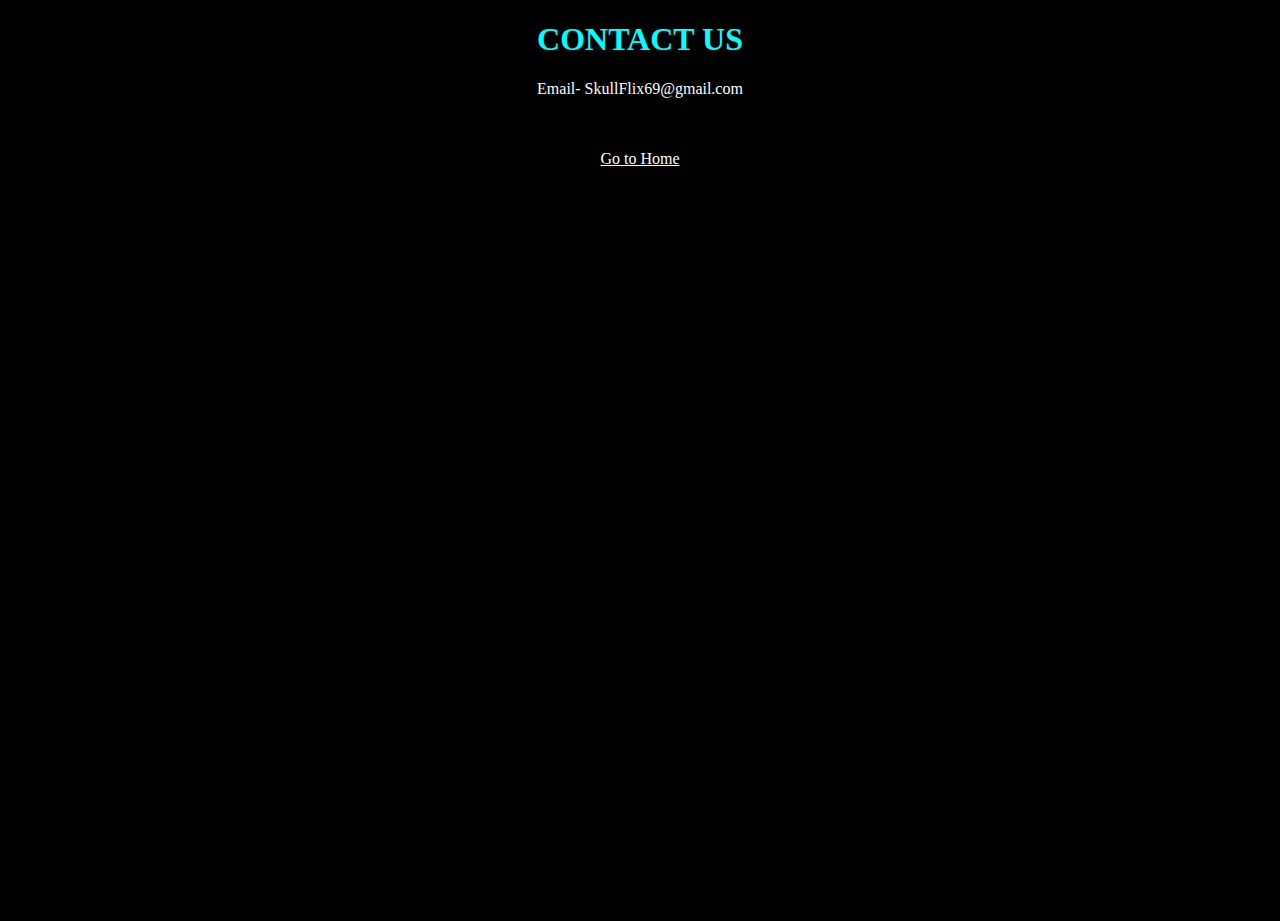
<file: MOVIE STREAMING/contact.html>
<!DOCTYPE html>
<html lang="en">

<head>
    <meta charset="UTF-8">
    <meta name="viewport" content="width=device-width, initial-scale=1.0">
    <title>Document</title>
</head>

<body>
    <h1>CONTACT US</h1>

    <p>Email- SkullFlix69@gmail.com</p>
    <br><br>
    <a href="index.html">Go to Home</a>
</body>

<style>
    html,
    body {
        background-color: black;
        height: 100%;
        margin: 0;
    }

    h1 {
        color: aqua;
        text-align: center;
        display: flex;
        justify-content: center;
    }



    a
    {
        color: white;
        text-align: center;
        display: flex;
        justify-content: center;
    
    }
    p{
        color: white;
        text-align: center;
        display: flex;
        justify-content: center;
    
    }
</style>

</html>
</file>
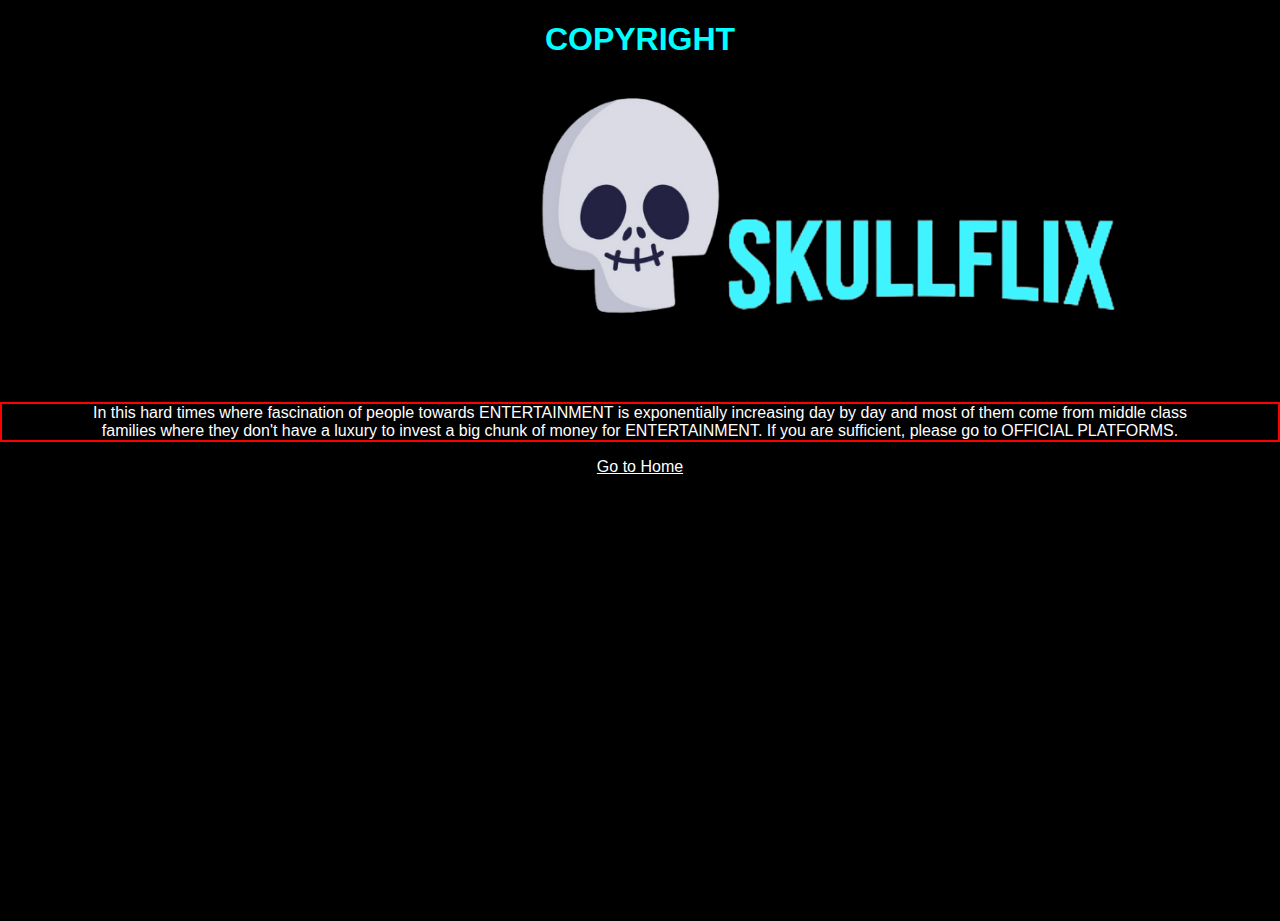
<file: MOVIE STREAMING/copyright.html>
<!DOCTYPE html>
<html lang="en">

<head>
    <meta charset="UTF-8">
    <meta name="viewport" content="width=device-width, initial-scale=1.0">
    <title>Document</title>
</head>

<body>
    <h1>COPYRIGHT</h1>
    <img src="logo.png" alt="">
    <br><br>
    <p>In this hard times where fascination of people towards ENTERTAINMENT is exponentially increasing day by day and most of them come from middle class families where they don't have a luxury to invest a big chunk of money for ENTERTAINMENT. If you are sufficient, please go to OFFICIAL PLATFORMS.</p>
    <a href="index.html">Go to Home</a>
</body>

<style>
    html,
    body {
        background-color: black;
        height: 100%;
        margin: 0;
        font-family: 'Gill Sans', 'Gill Sans MT', Calibri, 'Trebuchet MS', sans-serif;
    }

    h1 {
        color: aqua;
        text-align: center;
        display: flex;
        justify-content: center;
    }

    img {
        display: flex;
        justify-content: center;
        margin-left: 500px;
        height: 30%;
        /* border: 2px solid red; */

    }

    a
    {
        color: white;
        text-align: center;
        display: flex;
        justify-content: center;
    
    }
    
    p{
        color: white;
        text-align: center;
        display: flex;
        justify-content: center;
    border: 2px solid red;
    padding-left: 80px;
    padding-right: 80px;

    }
</style>

</html>
</file>
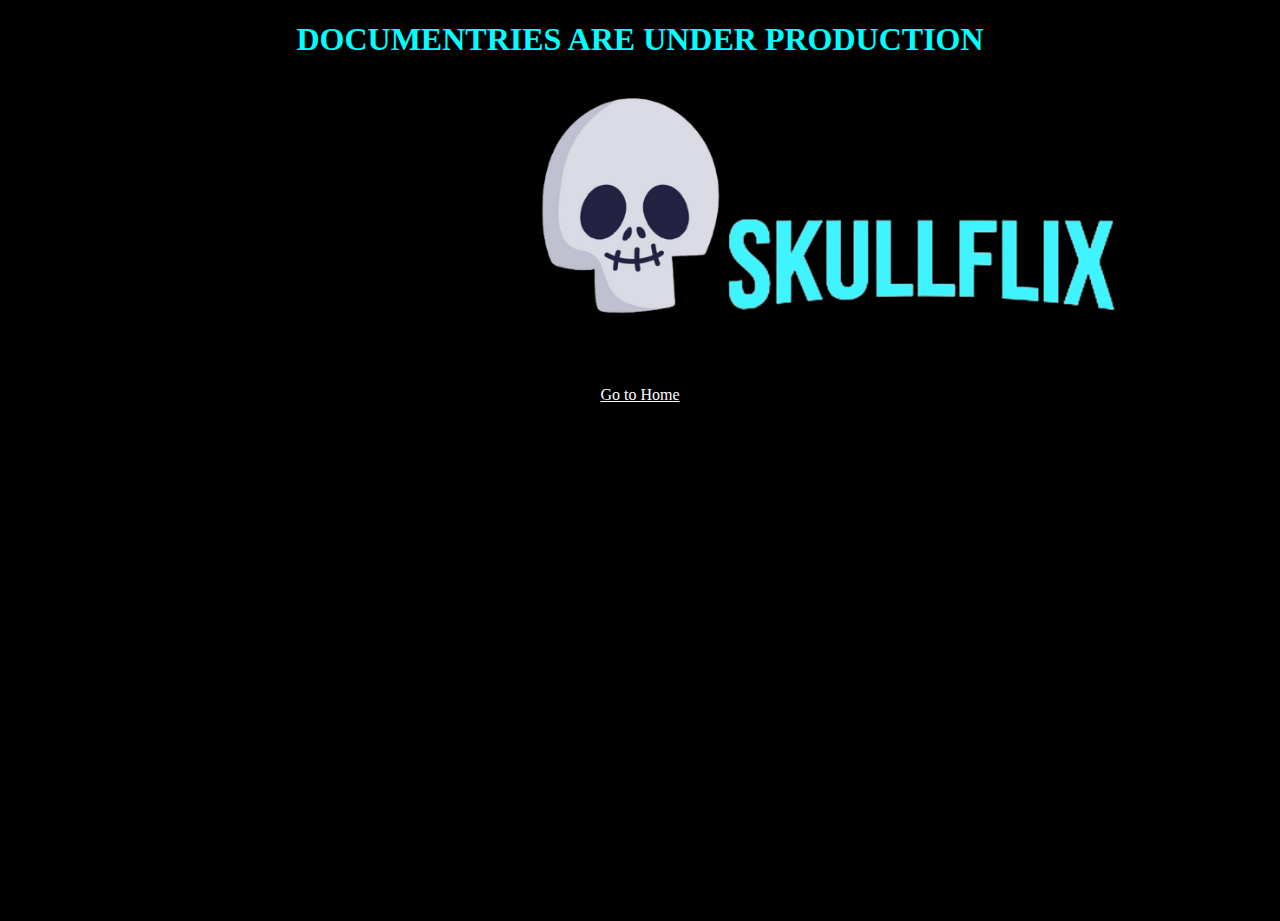
<file: MOVIE STREAMING/documentry.html>
<!DOCTYPE html>
<html lang="en">

<head>
    <meta charset="UTF-8">
    <meta name="viewport" content="width=device-width, initial-scale=1.0">
    <title>Document</title>
</head>

<body>
    <h1>DOCUMENTRIES ARE UNDER PRODUCTION</h1>
    <img src="logo.png" alt="">
    <br><br>
    <a href="index.html">Go to Home</a>
</body>

<style>
    html,
    body {
        background-color: black;
        height: 100%;
        margin: 0;
    }

    h1 {
        color: aqua;
        text-align: center;
        display: flex;
        justify-content: center;
    }

    img {
        display: flex;
        justify-content: center;
        margin-left: 500px;
        height: 30%;
        /* border: 2px solid red; */

    }

    a
    {
        color: white;
        text-align: center;
        display: flex;
        justify-content: center;
    
    }
</style>

</html>
</file>
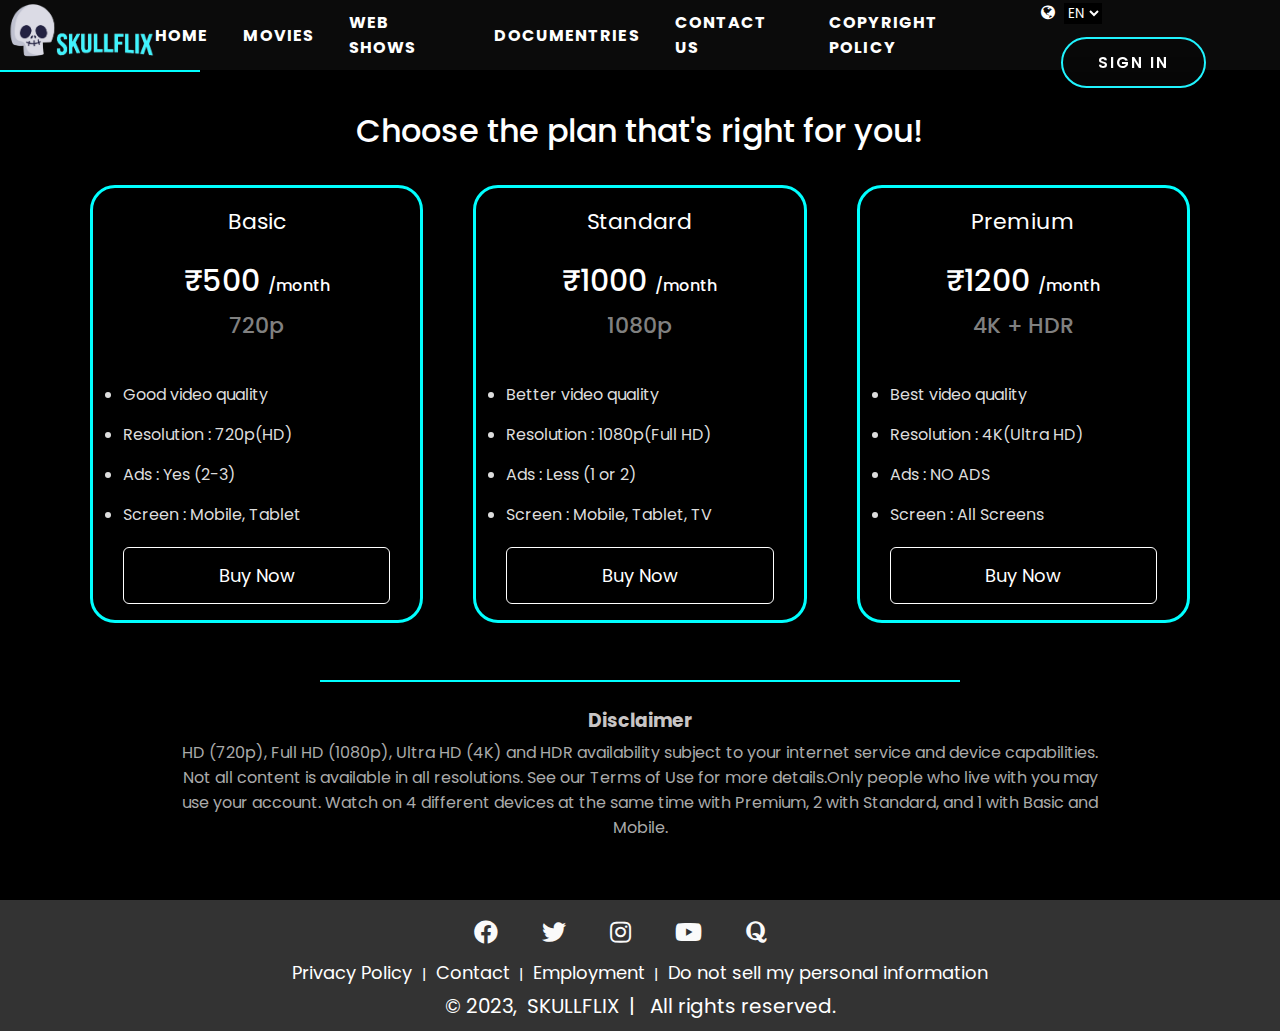
<file: MOVIE STREAMING/subscription_plan.html>
<!DOCTYPE html>
<html lang="en">

<head>
    <meta charset="UTF-8">
    <meta name="viewport" content="width=device-width, initial-scale=1.0">
    <title>subscription_plan</title>
    <link rel="stylesheet" href="subscription_plan.css">
    <!-- <link rel="stylesheet" href="2_styles.css"> -->
    <link rel="preconnect" href="https://fonts.googleapis.com">
    <link rel="stylesheet" href="https://cdnjs.cloudflare.com/ajax/libs/font-awesome/5.15.3/css/all.min.css">
    <link rel="preconnect" href="https://fonts.gstatic.com" crossorigin>
    <link rel="stylesheet" href="https://cdnjs.cloudflare.com/ajax/libs/font-awesome/4.7.0/css/font-awesome.min.css">


    <link
        href="https://fonts.googleapis.com/css2?family=DynaPuff&family=Poppins:wght@500&family=Rubik&family=Teko:wght@500&display=swap"
        rel="stylesheet">
    <link rel="shortcut icon" href="./logo.png" type="image/svg+xml">
</head>

<body>
    <header class="stiky">
        <div class="navb">
            <div class="logo">
                <!-- <img src="./logo.png" alt="logo"> -->
                <a href="index.html"><img src="./logo.png" alt=""></a>
            </div>
            <ul>
                <li><a href="index.html">HOME</a></li>
                <li><a href="www.youtube.com">MOVIES</a></li>
                <li><a href="www.youtube.com">WEB SHOWS</a></li>
                <li><a href="www.youtube.com">DOCUMENTRIES</a></li>
                <li><a href="www.youtube.com">CONTACT US</a></li>
                <li><a href="www.youtube.com">COPYRIGHT POLICY</a></li>
            </ul>
            <div class="left">
                <!-- <i class="fa fa-search" aria-hidden="true"></i> -->
                <span class="line"></span>
                <i class="fa fa-globe" aria-hidden="true"></i> <select name="language" id="lan">
                    <div class="option">
                        <option value="lan">EN</option>
                        <option value="lan">HI</option>
                        <option value="lan">AU</option>
                        <option value="lan">AR</option>
                    </div>
                </select>
                <button class="btn btn-primary"><a href="login.html">Sign in</a></button>
            </div>
        </div>
        <div class="loading-line"></div>
    </header>

    <br><br><br>
    <div class="loading-line"></div>
    <div class="container">
        <h2 class="choose">Choose the plan that's right for you!</h2>

        <div class="price-row">
            <div class="price-col">
                <p>Basic</p>
                <h3>&#8377;500 <span>/month</span> </h3>




                <p class="type">720p</p>
                <ul>
                    <li>Good video quality</li>
                    <li>Resolution : 720p(HD)</li>
                    <li>Ads : Yes (2-3)</li>
                    <li>Screen : Mobile, Tablet</li>
                </ul>
                <button>Buy Now</button>
            </div>
            <div class="price-col">
                <p>Standard</p>
                <h3>&#8377;1000 <span>/month</span></h3>

                <p class="type">1080p</p>
                <ul>
                    <li>Better video quality</li>
                    <li>Resolution : 1080p(Full HD)</li>
                    <li>Ads : Less (1 or 2)</li>
                    <li>Screen : Mobile, Tablet, TV</li>
                </ul>
                <button>Buy Now</button>
            </div>
            <div class="price-col">
                <p>Premium</p>
                <h3>&#8377;1200 <span>/month</span></h3>
                <p class="type">4K + HDR</p>
                <ul>
                    <li>Best video quality</li>
                    <li>Resolution : 4K(Ultra HD)</li>
                    <li>Ads : NO ADS</li>
                    <li>Screen : All Screens</li>
                </ul>
                <button>Buy Now</button>
            </div>
        </div>
    </div>
    <br><br><br>
    <hr width="50%" color="aqua" size="50px" align="center" />
    <div class="extrainfo">
        <h3 style="line-height: 2; color: rgb(200, 197, 197);">Disclaimer</h3>
        <p> HD (720p), Full HD (1080p), Ultra HD (4K) and HDR availability subject to your internet service and device
            capabilities. Not all content is available in all resolutions. See our Terms of Use for more details.Only people who live with you may use your account. Watch on 4 different devices at the same time with
            Premium, 2 with Standard, and 1 with Basic and Mobile.
        </p>
    </div>

    <footer>
        <div class="social-media">
            <a href="https://www.facebook.com/your-channel" target="_blank" rel="noopener noreferrer"><i
                    class="fab fa-facebook"></i></a>
            <a href="https://www.twitter.com/your-channel" target="_blank" rel="noopener noreferrer"><i
                    class="fab fa-twitter"></i></a>
            <a href="https://www.instagram.com/your-channel" target="_blank" rel="noopener noreferrer"><i
                    class="fab fa-instagram"></i></a>
            <a href="https://www.youtube.com/your-channel" target="_blank" rel="noopener noreferrer"><i
                    class="fab fa-youtube"></i></a>
            <a href="https://www.youtube.com/your-channel" target="_blank" rel="noopener noreferrer"><i
                    class="fab fa-quora"></i></a>
            <!-- Add more social media links/icons as needed -->
        </div>


        <ul>
            <a class="privacy_policy" href="index.html">Privacy Policy&nbsp </a> |
            <a class="privacy_policy" href="videos.html"> &nbspContact&nbsp</a> |
            <a class="privacy_policy" href="about.html"> &nbspEmployment&nbsp</a> |
            <a class="privacy_policy" href="contact.html"> &nbspDo not sell my personal information</a>
        </ul>
    </footer>
    <p
        style="color: white; text-align: center; background-color: #333; font-size: 20px; padding-bottom: 5px; line-height: 2; width: 100%;">
        &copy; 2023,&nbsp SKULLFLIX&nbsp | &nbsp All rights reserved.
    <p>
</body>

</html>
</file>
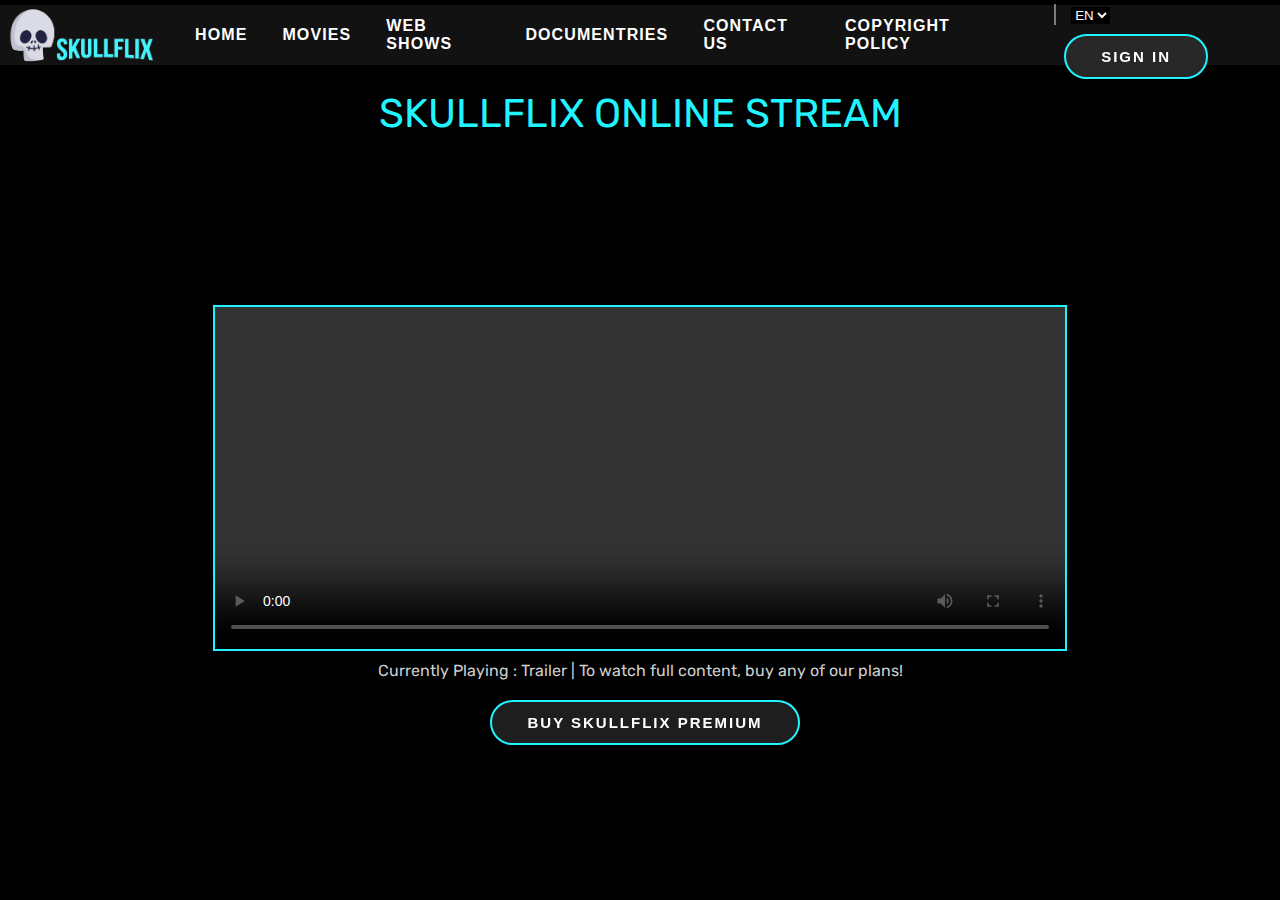
<file: MOVIE STREAMING/videoplayer.html>
<!DOCTYPE html>
<html lang="en">

<head>
    <meta charset="UTF-8">
    <meta http-equiv="X-UA-Compatible" content="IE=edge">
    <meta name="viewport" content="width=device-width, initial-scale=1.0">
    <link rel="stylesheet" href="index.css">
    <link rel="stylesheet" href="videoplayer.css">
    <link rel="preconnect" href="https://fonts.googleapis.com">
    <link rel="preconnect" href="https://fonts.gstatic.com" crossorigin>
    <link
        href="https://fonts.googleapis.com/css2?family=DynaPuff&family=Poppins:wght@500&family=Rubik&family=Teko:wght@500&display=swap"
        rel="stylesheet">
    <link rel="shortcut icon" href="./logo.png" type="image/svg+xml">
    <title>SKULLFLIX</title>
</head>

<body>

    <header class="stiky">
        <div class="navb">
            <div class="logo">
                <!-- <img src="./logo.png" alt="logo"> -->
                <a href="index.html"><img src="./logo.png" alt=""></a>
            </div>
            <ul>
                <li><a href="www.youtube.com">HOME</a></li>
                <li><a href="www.youtube.com">MOVIES</a></li>
                <li><a href="www.youtube.com">WEB SHOWS</a></li>
                <li><a href="www.youtube.com">DOCUMENTRIES</a></li>
                <li><a href="www.youtube.com">CONTACT US</a></li>
                <li><a href="www.youtube.com">COPYRIGHT POLICY</a></li>
            </ul>
            <div class="left">
                <i class="fa fa-search" aria-hidden="true"></i>
                <span class="line"></span>
                <i class="fa fa-globe" aria-hidden="true"></i> <select name="language" id="lan">
                    <div class="option">
                        <option value="lan">EN</option>
                        <option value="lan">HI</option>
                        <option value="lan">AU</option>
                        <option value="lan">AR</option>
                    </div>
                </select>
                <!-- <button class="btn btn-primary"><a href="4_login.html">Sign in</a></button> -->
                <button class="btn btn-primary"><a href="login.html">Sign in</a></button>
            </div>
        </div>
        <p class="tagline">SKULLFLIX ONLINE STREAM</p>

    </header>

    <!-- VIDEO PLAYER -->
    <div class="video-player">
        <video id="myVideo" controls>
        
        </video>
        <p class="tagline2">Currently Playing : Trailer | To watch full content, buy any of our plans!</p>


        <div class="btn1"><button class="btn btn-primary"><a href="subscription_plan.html"> BUY SKULLFLIX PREMIUM
                </a></button>
        </div>
    
    </div>
    <script src="videoplayer.js"></script>

</body>

</html>
</file>
<file: MOVIE STREAMING/subscription_plan.css>
body {
    background: rgb(0, 0, 0);
    font-family: 'Rubik';
    overflow-x: hidden;
    align-items: center;
    /* justify-content: center; */
}

.stiky {
    position: absolute;
    top: 0;
    width: 100%;
    z-index: 1;
    left: 0;
    transition: top 0.3s;
}

.navb {
    color: white;
    /* background-color: rgba(0, 0, 0, 0.431); */
    background: rgb(11, 11, 11);
    height: 70px;
    min-width: 550px;
    display: flex;
    /* border-radius: 5px; */

}

.navb ul {
    display: flex;
    margin: auto;
    align-items: center;
    /* font-size: 25px; */

}

.navb ul li {
    margin-right: 35px;
    font-weight: 700;
    /* font-size: 19px; */
    list-style: none;
    background: none;
    font-family: sans-serif;
    font-size: 16px;
    letter-spacing: 1.1px;
    cursor: pointer;

}

.navb ul li a {
    text-decoration: none;
    color: white;
    transition: all .4s ease-out;
    /* transform: scale(1.1); */
}

.navb ul li :hover {
    color: aqua;

    transition: all .6s ease-out;
}

.logo {
    display: flex;
    margin: auto;
    align-items: center;

}

.logo img {
    width: 155px;
    height: 65px;
    /* border-radius: 100%; */
    margin-bottom: 10px;

}


.btn {
    color: white;
    font-size: 15px;
    font-weight: 600;
    text-transform: uppercase;
    backdrop-filter: blur(30px);
    letter-spacing: 2px;
    background: rgba(129, 129, 129, 0);
    margin: 10px 10px 10px 20px;
    padding: 12px 35px;
    border: 2px solid rgb(32, 244, 255);
    border-radius: 30px;
    margin-top: 12px;
    /* transition: .15 ease; */
}

.btn-primary:hover {
    background: rgb(32, 244, 255);
    /* color:black; */
    transition: all .4s ease-out;

}

.btn-primary :hover {
    color: black;
}

.btn-primary a {
    text-decoration: none;
    color: white;
}

.btn1 {
    justify-content: center;
    display: flex;
}

#lan {
    background: black;
    color: white;
    border: none;
    margin-left: 5px;
    /* color: red; */
}


/* LOADING LINE ANIMATION */


.loading-line {
    width: 250px;
    height: 2px;
    background-color: #00ffff;
    position: relative;
    animation: loading 4s infinite ;
}


/* LOADING ANIMATION */
@keyframes loading {
    0% {
        left: 0;
    }

    50% {
        left: 100%;
    }

    100% {
        left: 0;
    }
}


/* PLANS BOXES */
* {
	margin: 0;
	padding: 0;
	box-sizing: border-box;
	font-family: 'Poppins', sans-serif;
}

.container {
	width: 100%;
	/* min-height: 100vh; */
	
}

.container h2 {
	color: #ffffff;
	font-size: 32px;
    font-weight: 500;
	padding-top: 50px;
    
	padding-bottom: 30px;
	text-align: center;
}

.price-row {
	width: 90%;
	max-width: 1100px;
	margin: auto;
	display: grid;
	grid-template-columns: repeat(auto-fit, minmax(250px, 1fr));
    /* COLUMNS Pattern creation */
	grid-gap: 50px;
}

.price-col {
	background: black;
	padding: 5% 9%;
	border-radius: 25px;
    border: 3px solid #00ffff;
	color: #fff;
	text-align: center;
    transition: 0.2s;
}

.price-col p {
	font-size: 22px;
}

.price-col h3 {
	font-size: 30px;
	margin: 20px 0 0px;
	font-weight: 500;
}

.type {
	font-size: 15px;
	margin: 5px 0 40px;
	font-weight: 500;
    color: grey;
}

.price-col h3 span {
	font-size: 16px;
}

.price-col ul {
	text-align: left;
	margin: 20px 0;
	color: #ddd;
}

.price-col ul li {
	margin: 15px 0;
	size: 20px;
}

.price-col button {
	width: 100%;
	padding: 14px 0;
	background: transparent;
	color: #fff;
	font-size: 18px;
	border: 1px solid #fff;
	border-radius: 6px;
	cursor: pointer;
	transition: 0.5s;
}

.price-col button:hover {
	background: #00ffff;
    color: black;
}

.price-col:hover
{
    box-shadow: 5px 10px #888888;

    box-shadow: 5px 5px 20px 0px #00ffff;

}


/* Footer */


footer {
    height: 100px;
    background-color: #333;
    padding-top: 8px;
    color: #fff;
    text-align: center;
    font-size: 15px;
    padding-top: 20px;

    /* To fix the footer at the last */
    position: static;
    bottom: 0;
    left: 0;
    width: 100%;

}



/* Social Media Icons */

.social-media a i {
    color: #fff;
    /* Set the desired color, in this case, white */
    margin-right: 40px;
    /* Adjust the spacing as needed */
    margin-bottom: 15px;

    /* ON HOVER COLOR CHANGE */

    color: #fff;
    /* Set the initial color, in this case, white */

    transition: color 0.4s ease;
    /* Add a smooth transition effect */

    font-size: 24px;
    /* Adjust the size as needed */

    color: #fafafa;
}

/* ON HOVER COLOR CHANGE */
.social-media a:hover i {
    color: #00ffff;
    /* Set the color when hovering, in this case, red */
}



html,
body {
    height: 100%;
    margin: 0;
    padding: 0;
}

body {
    display: flex;
    flex-direction: column;
}


main {
    flex: auto;

}


/* Privacy Policy column */
.privacy_policy {
    text-decoration: none;
    color: white;
    transition: color 0.3s ease;
    font-size: 18px;

}

.privacy_policy:hover {
    color: #00ffff;
}

.all_rights p
{
    margin-bottom: 0px;
}
.all_rights
{
    font-size: 18px;
    
}
.all_rights:hover
{
    color: #00ffff;
    cursor: pointer;
}

.last
{
    margin: 0%;
}

.choose:hover
{
color: red;
  transition: all ease-in 0.3s;
  cursor:pointer;
  /* transform: scale(1.2); */
}



/* LOADING LINE ANIMATION */


.loading-line {
    width: 200px;
    height: 2px;
    background-color: #00ffff;
    position: relative;
    animation: loading 4s infinite;
  }
  
  @keyframes loading {
    0% {
      left: 0;
    }
    50% {
      left: 100%;
    }
    100% {
      left: 0;
    }
  }



.extrainfo
{
    color: rgb(170, 170, 170);
    text-align: center;
    margin-bottom: 50px;
    margin-top: 10px;
    padding: 10px 180px 10px 180px;
  
}
</file>
<file: MOVIE STREAMING/index.css>
body {
  background: rgb(14, 14, 14);
  font-family: 'Rubik';
  overflow-x: hidden;
}

.stiky {
  position:fixed;
  top: 0;
  width: 100%;
  z-index: 1;
  left: 0;
}

.navb {
  color: white;
  background-color: rgba(0, 0, 0, 0.431);
  height: 60px;
  min-width: 550px;
  display: flex;
}

.navb ul {
  display: flex;
  margin: auto;
  align-items: center;

}

.navb ul li {
  margin-right: 35px;
  font-weight: 700;
  list-style: none;
  background: none;
  font-family: sans-serif;
  font-size: 16px;
  letter-spacing: 1.1px;
  cursor: pointer;

}
.navb ul li a
{
  text-decoration: none;
  color: white;
}

.navb ul li :hover {
  color: aqua;

  transition: all .6s ease-out;
}

.logo {
  display: flex;
  margin: auto;
  align-items: center;

}

.logo img {
  width: 155px;
  height: 65px;
}

.btn {
  color: white;
  font-size: 15px;
  font-weight: 600;
  text-transform: uppercase;
  backdrop-filter: blur(30px);
  letter-spacing: 2px;
  background: rgba(129, 129, 129, 0.233);
  margin: 10px 10px 10px 20px;
  padding: 12px 35px;
  border: 2px solid rgb(32, 244, 255);
  border-radius: 30px;
}

.btn-primary:hover  {
  background: rgb(32, 244, 255);
  color:black;
  transition: all .4s ease-out;
}


.btn-primary a 
{
  text-decoration: none;
  color: white;
}

.btn1 {
  justify-content: center;
  display: flex;
}

#lan {
  background: black;
  /* color: white; */
  border: none;
  margin-left: 5px;
  color: red;
}

.line {
  border: .3px solid rgba(255, 255, 255, 0.45);
  margin: 10px;
  width: 0px;

}

#slidy-container {
  width: 100%;
  height: 700px;
  overflow: hidden;
}

.position {
  position: relative;
  z-index: 4;
  top: 71%;
  left: 2.5%;
}

.trending {
  border: 1px solid rgb(0, 0, 0);
  margin-top: 100px;
  background: url(./trend.png);
  object-fit: contain;

}

.section-title {
  color:rgb(255, 255, 255);
  font-size: 200px;
  font-weight: 500;
  text-transform: uppercase;
  letter-spacing: 1px;
  text-align: center;
}

.title-wrapper {
  margin: 50px;
}

.section-title {
  color: white;
  text-align: center;
  text-transform: uppercase;
  font-weight: 900;
  font-family: sans-serif;
  letter-spacing: 1px;
  font-size: 25px;
}

.movie-card {
  width: 100%;
  max-width: 250px;
  background-color: #fff;
  box-shadow: 0 0 10px rgba(0, 0, 0, 0.2);
  position: relative;
  overflow: hidden;
  border-radius: 5px;
  transition: .5s;
  margin-bottom: 20px;
}

.movie-card:hover {
  transform: scale(1.05);
}

.movie-poster {
  position: relative;
  padding-bottom: 150%;
}

.movie-poster img {
  position: absolute;
  top: 0;
  left: 0;
  width: 100%;
  height: 100%;
  object-fit: cover;
}

.movie-details {
  position: absolute;
  bottom: 0;
  left: 0;
  width: 100%;
  padding: 10px;
  background-color: rgba(0, 0, 0, 0.7);
  color: #fff;
  opacity: 0;
  transition: opacity 0.3s;
}

.movie-card:hover .movie-details {
  opacity: 1;
}

.movie-title {
  margin: 0;
  font-size: 1em;
  font-family: sans-serif;
  padding: 0px 3px 5px 0px;
  font-weight: 550;
  text-decoration: none;
  color:white;
}

.movie-genre {
  margin: 0;
  font-size: 0.8em;
  margin-top: 5px;
}

.movie-rating {
  margin: 0;
  font-size: 0.8em;
  margin-top: 5px;
}

.watch-Q {
  display: inline-block;
  margin: auto;
  color: white;
  padding: 5px 10px;
  border: 1px solid aqua;
  border-radius: 5px;
  font-size: 12px;
  text-decoration: none;
  font-family: sans-serif;
  margin-top: 10px;
}

.watch-Q1 {
  display: inline-block;
  font-family: sans-serif;
  font-size: 12px;
  margin-left: 125px;
  color: #00ffff;
  
  padding: 5px 10px;
  background-color: rgba(117, 117, 117, 0.296);
  border-radius: 5px;
  text-decoration: none;
  margin-top: 10px;
}

.sml {
  margin-top: 5px;
  display: flex;
  justify-content: space-between;
  margin-right: 10px;
}

p i {
  color: #00ffff;
}

.grid {
  display: grid;
  grid-auto-flow: column;
  gap: 25px;
}

.movies-list {
  display: grid;
  gap: 50px;
}

.footer {
  background: #000000fd;
  padding: 30px 0px;
  font-family: 'Play', sans-serif;
  text-align: center;
  margin-top: 100px;
}

.footer .row {
  width: 100%;
  margin: 1% 0%;
  padding: 0.6% 0%;
  color: rgb(255, 255, 255);
  font-size: 1.0em;
}

.footer .row a {
  text-decoration: none;
  color: gray;
  transition: 0.5s;
}

.footer .row a:hover {
  color: #00ffff;
  transition: 0.5s;
 
}

.lastrow
{
  color: white;
}
.lastrow:hover
{
  color: #00ffff;
  transition: 0.5s;
  cursor:pointer;
  transform: scale(1.1);
}

.footer .row :hover {
  color: #00ffff;
  transition: 0.5s;
}


.footer .row ul {
  width: 100%;
}

.footer .row ul li {
  display: inline-block;
  margin: 0px 30px;
}

.footer .row a i {
  font-size: 2em;
  margin: 0% 1%;
}



/* LOADING LINE ANIMATION */


.loading-line {
  width: 200px;
  height: 2px;
  background-color: #00ffff;
  position: relative;
  animation: loading 4s infinite;
}

@keyframes loading {
  0% {
    left: 0;
  }
  50% {
    left: 100%;
  }
  100% {
    left: 0;
  }
}


/* BUY PLANS  */

.tagline
{
  font-size: 40px;
  color: white;
  text-align: center;
}

.tagline:hover
{
  color: red;
  transition: all ease-in 0.2s;
  cursor:pointer;
  /* transform: scale(1.2); */
}
</file>
<file: MOVIE STREAMING/videoplayer.css>
body {
    background: rgb(0, 0, 0);
    font-family: 'Rubik';
    overflow-x: hidden;
}

.stiky {
    position: absolute;
    top: 0;
    width: 100%;
    z-index: 1;
    left: 0;
    transition: top 0.3s;
}

.navb {
    color: white;
    background-color: rgba(41, 41, 41, 0.431);
    height: 60px;
    min-width: 550px;
    display: flex;
    /* border-radius: 5px; */
    /* font-size: 25px; */
    margin-top: 5px;

}

.navb ul {
    display: flex;
    margin: auto;
    align-items: center;

}

.navb ul li {
    margin-right: 35px;
    font-weight: 700;
    /* font-size: 12px; */
    list-style: none;
    background: none;
    font-family: sans-serif;
    font-size: 16px;
    letter-spacing: 1.1px;
    cursor: pointer;

}

.navb ul li a {
    text-decoration: none;
    color: white;
    /* transition: all .5s ease-out; */
    transform: scale(1.1);
}

.navb ul li :hover {
    color: aqua;

    transition: all .6s ease-out;
}

.logo {
    display: flex;
    margin: auto;
    align-items: center;

}

.logo img {
    width: 155px;
    height: 65px;
    /* border-radius: 100%; */
    margin-bottom: 10px;

}

.btn {
    color: white;
    font-size: 15px;
    font-weight: 600;
    text-transform: uppercase;
    backdrop-filter: blur(30px);
    letter-spacing: 2px;
    background: rgba(129, 129, 129, 0.233);
    margin: 10px 10px 10px 20px;
    padding: 12px 35px;
    border: 2px solid rgb(32, 244, 255);
    border-radius: 30px;
    /* transition: .15 ease; */
}

.btn-primary:hover {
    background: rgb(32, 244, 255);
    color: black;
    transition: all .4s ease-out;

}


.btn-primary a {
    text-decoration: none;
    color: white;
}

.btn1 {
    justify-content: center;
    display: flex;
}

#lan {
    background: black;
    color: white;
    border: none;
    margin-left: 5px;
    /* color: red; */
}


/* VIDEO PLAYER */

/* Center the video player on the page */
body {
    display: flex;
    justify-content: center;
    align-items: center;
    height: 100vh;
    margin: 0;

}

/* Style for the video player container */
.video-player {
    display: flex;
    flex-direction: column;
    align-items: center;
    display: flex;
    justify-content: center;
    align-items: center;
    width: 850px;
    /* Set the desired width of the video player */
    height: 450px;
    /* Set the desired height of the video player */
    margin-top: 160px;

}

/* Style for the video element */
#myVideo {
    width: 100%;
    height: 90%;
    object-fit: cover;
    border: 2px solid rgb(32, 244, 255);
    /* Preserve the aspect ratio and cover the entire container */
}


.tagline {
    color: rgb(32, 244, 255);
    margin-top: 25px;
    /* margin-bottom: 80px; */
}
.tagline2 {
    color: rgb(206, 206, 206);
    margin-top: 10px;
    margin-bottom: 10px;

}
</file>
<file: MOVIE STREAMING/2_styles.css>
/* Reset some default browser styles */
body,
h1,
h2,
p,
ul,
li {
    margin: 0;
    padding: 0;
    /* font-size: small; */
}


/* Set some basic styles */
body {

    background: rgb(0, 0, 0);

    font-family: 'Poppins', sans-serif;
    line-height: 1.5;

    /* To enable only vertical scroll! */
    overflow-y: scroll;
    overflow-x: hidden;

}

footer {
    height: 90px;
    background-color: #333;
    padding: 8px;
    color: #fff;
    text-align: center;
    font-size: 15px;

    /* To fix the footer at the last */
    position: static;
    bottom: 0;
    left: 0;
    width: 100%;

}



/* Social Media Icons */

.social-media a i {
    color: #fff;
    /* Set the desired color, in this case, white */
    margin-right: 40px;
    /* Adjust the spacing as needed */
    margin-bottom: 15px;

    /* ON HOVER COLOR CHANGE */

    color: #fff;
    /* Set the initial color, in this case, white */

    transition: color 0.4s ease;
    /* Add a smooth transition effect */

    font-size: 24px;
    /* Adjust the size as needed */

    color: #fafafa;
}

/* ON HOVER COLOR CHANGE */
.social-media a:hover i {
    color: #00ffff;
    /* Set the color when hovering, in this case, red */
}



html,
body {
    height: 100%;
    margin: 0;
    padding: 0;
}

body {
    display: flex;
    flex-direction: column;
}


main {
    flex: auto;

}


/* Privacy Policy column */
.privacy_policy {
    text-decoration: none;
    color: white;
    transition: color 0.3s ease;

}

.privacy_policy:hover {
    color: #00ffff;
}


.all_rights {
    margin-bottom: 5px;
    margin-top: 8px;
}

.all_rights:hover
{
    color: #00ffff;
    cursor: pointer;
}
</file>
